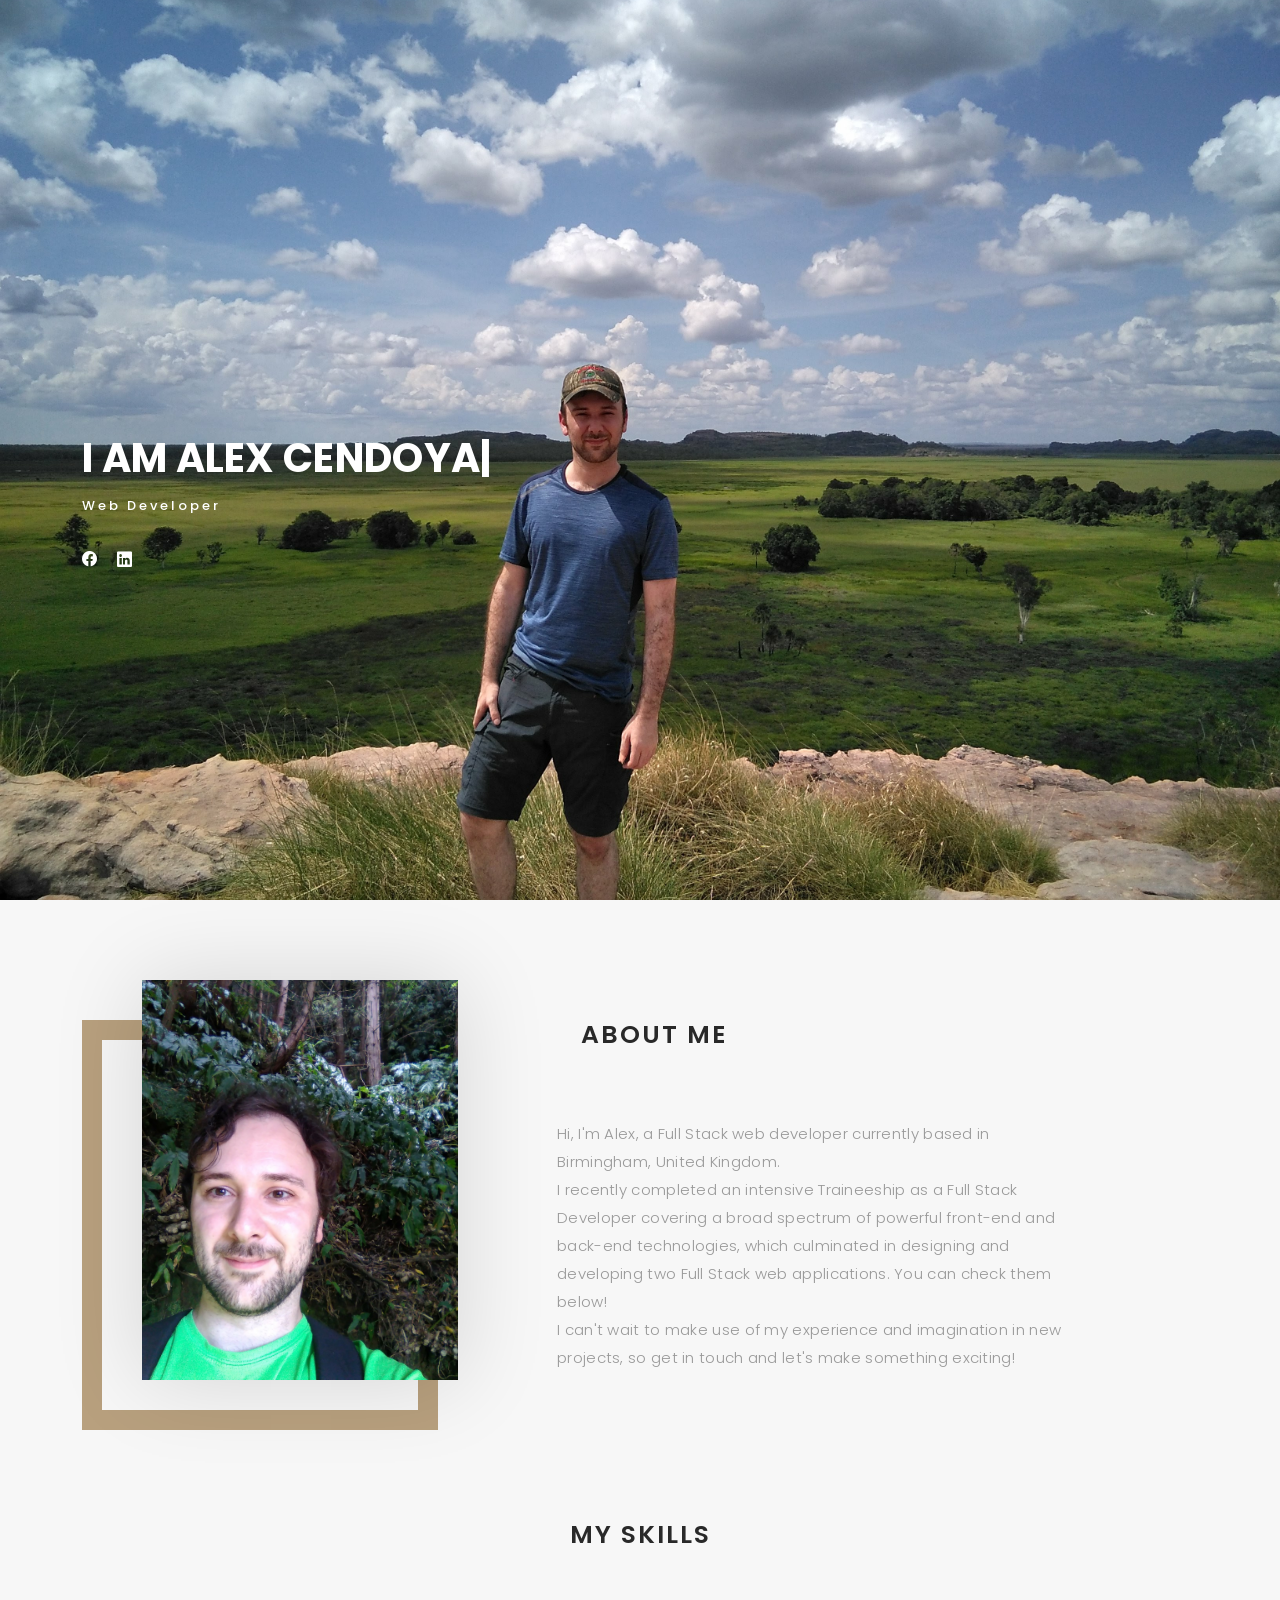
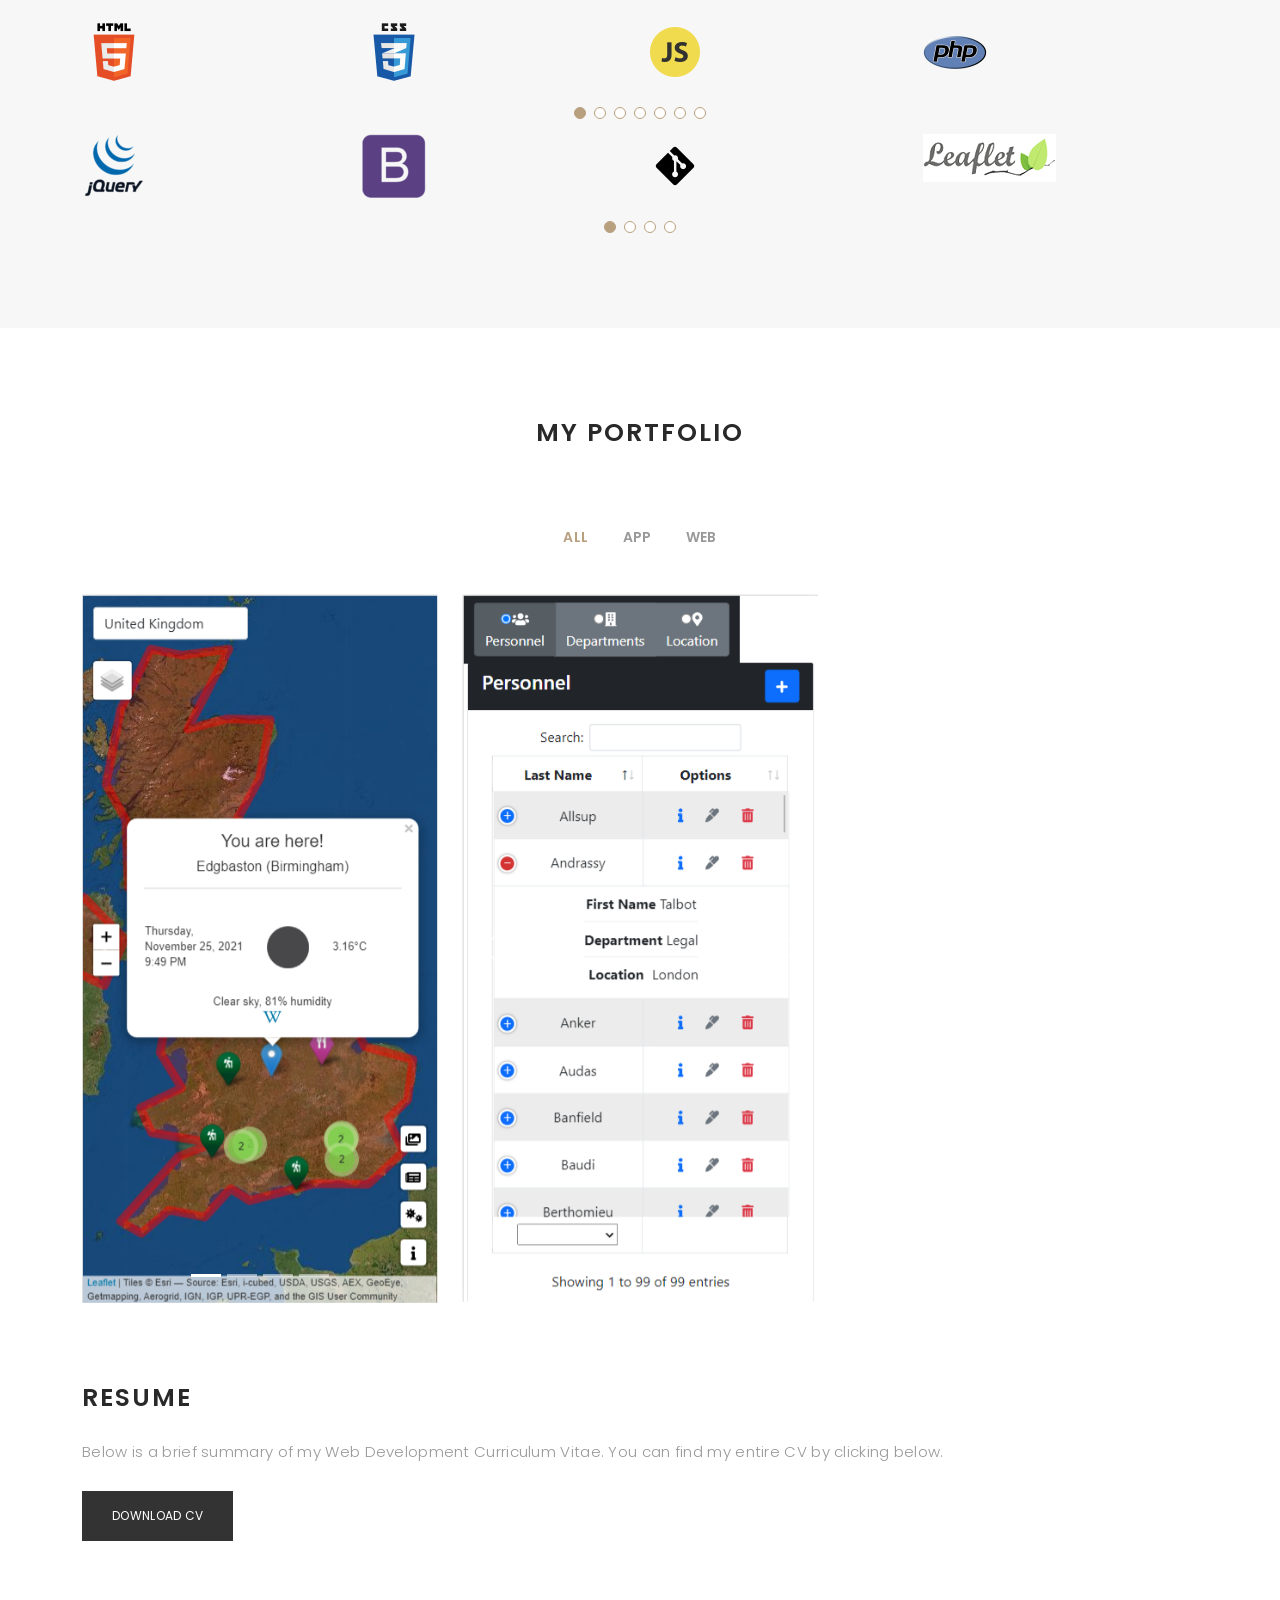
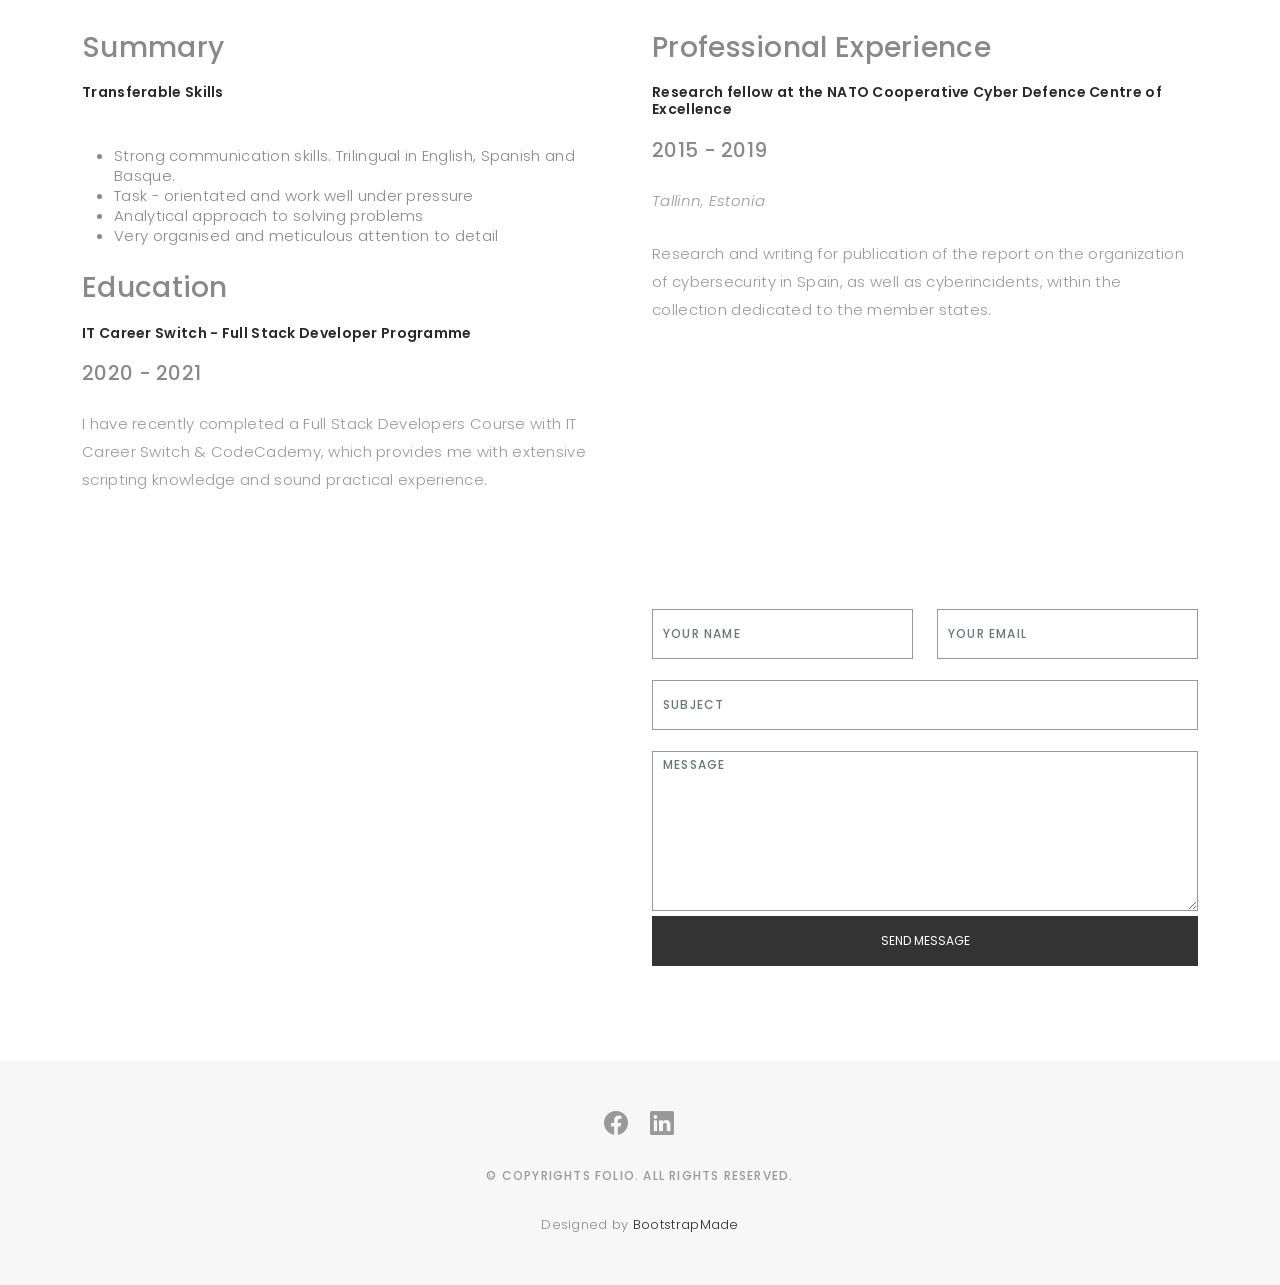
<file: index.html>
<!DOCTYPE html>
<html lang="en">

<head>
  <meta charset="utf-8">
  <meta content="width=device-width, initial-scale=1.0" name="viewport">

  <title>Alex Cendoya</title>
  <meta content="" name="description">
  <meta content="" name="keywords">

  <!-- Favicons -->
  <link href="img/favicon.png" rel="icon">
  <link href="img/apple-touch-icon.png" rel="apple-touch-icon">

  <!-- Google Fonts -->
  <link href="https://fonts.googleapis.com/css?family=Poppins:300,300i,400,400i,500,500i,600,600i,700,700i|Playfair+Display:400,400i,500,500i,600,600i,700,700i,900,900i" rel="stylesheet">

  <!-- Vendor CSS Files -->
  <link href="vendor/bootstrap/css/bootstrap.min.css" rel="stylesheet">
  <link href="vendor/bootstrap-icons/bootstrap-icons.css" rel="stylesheet">
  <link href="vendor/boxicons/css/boxicons.min.css" rel="stylesheet">
  <link href="vendor/glightbox/css/glightbox.min.css" rel="stylesheet">
  <link href="vendor/swiper/swiper-bundle.min.css" rel="stylesheet">

  <!-- Template Main CSS File -->
  <link href="css/style.css" rel="stylesheet">

  <!-- =======================================================
  * Template Name: Folio - v4.6.0
  * Template URL: https://bootstrapmade.com/folio-bootstrap-portfolio-template/
  * Author: BootstrapMade.com
  * License: https://bootstrapmade.com/license/
  ======================================================== -->
</head>

<body>
  <!--Preloader-->

  <div id="preloader"></div>

  
  <!-- ======= Header ======= -->
  <header id="header" class="fixed-top">
    <div class="container d-flex align-items-center justify-content-between">

      <!-- <a href="index.html" class="logo"><img src="img/logo.png" alt="" class="img-fluid"></a> -->
      <!-- Uncomment below if you prefer to use an text logo -->
      <!-- <h1 class="logo"><a href="index.html">Folio</a></h1> -->

      <nav id="navbar" class="navbar">
        <ul>
          <li><a class="nav-link scrollto active" href="#hero">Home</a></li>
          <li><a class="nav-link scrollto" href="#about">About</a></li>
          <li><a class="nav-link  scrollto" href="#portfolio">Portfolio</a></li>
          <li><a class="nav-link  scrollto" href="#resume">Resume</a></li>
          <li><a class="nav-link scrollto" href="#contact">Contact</a></li>
        </ul>
        <i class="bi bi-list mobile-nav-toggle"></i>
      </nav><!-- .navbar -->

    </div>
  </header><!-- End Header -->

  <!-- ======= Hero Section ======= -->
  <div id="hero" class="home">

    <div class="container">
      <div class="hero-content">
        </br>
        </br>
        </br>
        </br>
        </br>
        </br>
        <h1>I am <span class="typed" data-typed-items="Alex Cendoya, Web Developer"></span></h1>
        <p>Web developer</p>

        <ul class="list-unstyled list-social">
          <li><a href="#"><i class="bi bi-facebook"></i></a></li>
          <li><a href="#"><i class="bi bi-linkedin"></i></a></li>
        </ul>
      </div>
    </div>
  </div><!-- End Hero -->

  <main id="main">

    <!-- ======= About Section ======= -->
    <div id="about" class="paddsection">
      <div class="container">
        <div class="row justify-content-between">

          <div class="col-lg-4 ">
            <div class="div-img-bg">
              <div class="about-img">
                <img src="img/me.jpg" class="img-responsive" alt="me">
              </div>
            </div>
          </div>

          <div class="col-lg-7">
            <div class="about-descr">

              <div class="container">
                <div class="section-title">
                  <h2>About me</h2>
                </div>
              </div>
              <p class="separator">Hi, I'm Alex, a Full Stack web developer currently based in Birmingham, United Kingdom.</br>
                I recently completed an intensive Traineeship as a Full Stack Developer covering a broad spectrum of powerful front-end and back-end technologies, which culminated in designing and developing two Full Stack web applications. You can check them below!</br>
                I can't wait to make use of my experience and imagination in new projects, so get in touch and let's make something exciting!</p>                    
              

            </div>

          </div>
        </div>
      </div>
    </div><!-- End About Section -->

    <!-- ======= Services Section ======= -->
    <div id="services">

      <div class="container">
        <div class="section-title text-center">
          <h2>My skills</h2>
        </div>
      </div>
      
      <div class="container">

        <div class="services-slider swiper" data-aos="fade-up" data-aos-delay="100">
          <div class="swiper-wrapper">

            <div class="swiper-slide">
              <div class="services-block">
                <img src="img/294678_html5_icon.png">
                <p class="separator"> </p>
              </div>
            </div><!-- End testimonial item -->

            <div class="swiper-slide">
              <div class="services-block">
                <img src="img/294692_css3_icon.png">
                <p class="separator"> </p>
              </div>
            </div><!-- End testimonial item -->

            <div class="swiper-slide">
              <div class="services-block">
                <img src="img/652581_code_command_develop_javascript_language_icon.png">
                <p class="separator"> </p>
              </div>
            </div><!-- End testimonial item -->

            <div class="swiper-slide">
              <div class="services-block">
                <img src="img/1012812_code_development_logo_php_icon.png">
                <p class="separator"> </p>
              </div>
            </div><!-- End testimonial item -->

            <div class="swiper-slide">
              <div class="services-block">
                <img src="img/1012821_code_development_logo_mysql_icon.png">
                <p class="separator"> </p>
              </div>
            </div><!-- End testimonial item -->

            <div class="swiper-slide">
              <div class="services-block">
                <img src="img/4375050_logo_python_icon.png">
                <p class="separator"> </p>
              </div>
            </div><!-- End testimonial item -->

            <div class="swiper-slide">
              <div class="services-block">
                <img src="img/4373217_java_logo_logos_icon.png">
                <p class="separator"> </p>
              </div>
            </div><!-- End testimonial item -->

          </div>
          <div class="swiper-pagination"></div>
        </div>

      </div>

      <div class="container">

        <div class="services-slider swiper" data-aos="fade-up" data-aos-delay="100">
          <div class="swiper-wrapper">

            <div class="swiper-slide">
              <div class="services-block">
                <img src="img/jquery_original_wordmark_logo_icon_146447.png">
                <p class="separator"> </p>
              </div>
            </div><!-- End testimonial item -->

            <div class="swiper-slide">
              <div class="services-block">
                <img src="img/bootstrap_plain_logo_icon_146619.png">
                <p class="separator"> </p>
              </div>
            </div><!-- End testimonial item -->

            <div class="swiper-slide">
              <div class="services-block">
                <img src="img/7422463_git_development_code_coding_programming_icon.png">
                <p class="separator"> </p>
              </div>
            </div><!-- End testimonial item -->

            <div class="swiper-slide">
              <div class="services-block">
                <img src="img/Untitled.png">
                <p class="separator"></p>

              </div>
            </div><!-- End testimonial item -->

          </div>
          <div class="swiper-pagination"></div>
        </div>

      </div>

    </div>
    
    
    <!-- End Services Section -->

    <!-- ======= Portfolio Section ======= -->
    <div id="portfolio" class="paddsection">

      <div class="container">
        <div class="section-title text-center">
          <h2>My Portfolio</h2>
        </div>
      </div>

      <div class="container">

        <div class="row">
          <div class="col-lg-12 d-flex justify-content-center">
            <ul id="portfolio-flters">
              <li data-filter="*" class="filter-active">All</li>
              <li data-filter=".filter-app">App</li>
              <li data-filter=".filter-web">Web</li>
            </ul>
          </div>
        </div>

        <div class="row portfolio-container justify-content-around">

          <div class="col-lg-4 col-md-6 portfolio-item filter-web">
            <!--carousel starts-->
            <div id="carouselExampleCaptions" class="carousel slide" data-bs-ride="carousel">

              <div class="carousel-indicators">

                <button type="button" data-bs-target="#carouselExampleCaptions" data-bs-slide-to="0" class="active" aria-current="true" aria-label="Slide 1"></button>
                <button type="button" data-bs-target="#carouselExampleCaptions" data-bs-slide-to="1" aria-label="Slide 2"></button>
                <button type="button" data-bs-target="#carouselExampleCaptions" data-bs-slide-to="2" aria-label="Slide 3"></button>
                <button type="button" data-bs-target="#carouselExampleCaptions" data-bs-slide-to="3" aria-label="Slide 4"></button>

              </div>

              <div class="carousel-inner">


                <div id="1N" class="carousel-item active">

                  <div class="carousel-image">
                    <img src="img/portfolio/Gazetteer-images/image2.png" class="img-fluid" alt="">
                  </div>

                </div>

                <div id="2N" class="carousel-item">

                  <div class="carousel-image">
                    <img src="img/portfolio/Gazetteer-images/image3.png" class="img-fluid" alt="">
                  </div>

                </div>

                <div id="3N" class="carousel-item">

                  <div class="carousel-image">
                    <img src="img/portfolio/Gazetteer-images/image4.png" class="img-fluid" alt="">
                  </div>

                </div>

                <div id="4N" class="carousel-item">

                  <div class="carousel-image">
                    <img src="img/portfolio/Gazetteer-images/image5.png" class="img-fluid" alt="">
                  </div>

                </div>


              </div>

              <button class="carousel-control-prev" type="button" data-bs-target="#carouselExampleCaptions" data-bs-slide="prev">
                <span class="carousel-control-prev-icon" aria-hidden="true"></span>
                <span class="visually-hidden">Previous</span>
              </button>

              <button class="carousel-control-next" type="button" data-bs-target="#carouselExampleCaptions" data-bs-slide="next">
                <span class="carousel-control-next-icon" aria-hidden="true"></span>
                <span class="visually-hidden">Next</span>
              </button>
              <!--carousel ends-->
            </div>


            <div class="portfolio-info">
              <h4>Gazetteer</h4>
              </br>
              <p>This responsive single page application provides profiling for all countries through the presentation of demographic, climatic, geographical, and other data, via extensive use of third party APIs.</p>
              </br>
              <a href="https://gazetteer.alexcendoya.co.uk/" class="btn btn-info" target="_blank" role="button">View</a>
              <a href="https://github.com/AlexCendoya/Project1" class="btn btn-info" target="_blank" role="button">GitHub</a>
            </div>
          </div>

          <div class="col-lg-4 col-md-6 portfolio-item filter-web">

            <div id="carouselExampleCaptions2" class="carousel slide" data-bs-ride="carousel">

              <div class="carousel-indicators">

                <button type="button" data-bs-target="#carouselExampleCaptions2" data-bs-slide-to="0" class="active" aria-current="true" aria-label="Slide 1"></button>
                <button type="button" data-bs-target="#carouselExampleCaptions2" data-bs-slide-to="1" aria-label="Slide 2"></button>
                <button type="button" data-bs-target="#carouselExampleCaptions2" data-bs-slide-to="2" aria-label="Slide 3"></button>
                <button type="button" data-bs-target="#carouselExampleCaptions2" data-bs-slide-to="3" aria-label="Slide 4"></button>

              </div>

              <div class="carousel-inner">


                <div id="1N" class="carousel-item active">

                  <div class="carousel-image">
                    <img src="img/portfolio/Company-Directory-images/image1.png" class="img-fluid" alt="">
                  </div>

                </div>

                <div id="2N" class="carousel-item">

                  <div class="carousel-image">
                    <img src="img/portfolio/Company-Directory-images/image3.png" class="img-fluid" alt="">
                  </div>

                </div>

                <div id="3N" class="carousel-item">

                  <div class="carousel-image">
                    <img src="img/portfolio/Company-Directory-images/image4.png" class="img-fluid" alt="">
                  </div>

                </div>

                <div id="4N" class="carousel-item">

                  <div class="carousel-image">
                    <img src="img/portfolio/Company-Directory-images/image5.png" class="img-fluid" alt="">
                  </div>

                </div>

                  


              </div>

              <button class="carousel-control-prev" type="button" data-bs-target="#carouselExampleCaptions2" data-bs-slide="prev">
                <span class="carousel-control-prev-icon" aria-hidden="true"></span>
                <span class="visually-hidden">Previous</span>
              </button>

              <button class="carousel-control-next" type="button" data-bs-target="#carouselExampleCaptions2" data-bs-slide="next">
                <span class="carousel-control-next-icon" aria-hidden="true"></span>
                <span class="visually-hidden">Next</span>
              </button>
              <!--carousel ends-->
            </div>

            <div class="portfolio-info">

              <h4>Company Directory</h4>
              </br>
              <p>This responsive single page application enables users to access and display company records from a relational database as well as perform create, update and delete actions for personnel, departments and locations.</p>
              </br>
              <a href="https://companydirectory.alexcendoya.co.uk//" class="btn btn-info" target="_blank" role="button">View</a>
              <a href="https://github.com/AlexCendoya/Company-Directory" class="btn btn-info" target="_blank" role="button">GitHub</a>

            </div>
          </div>


        </div>

      </div>

    </div><!-- End Portfolio Section -->

    <!-- ======= Resume Section ======= -->
    <section id="resume" class="resume section-bg">
      <div class="container">

        <div class="section-title">
          <h2>Resume</h2>
          <p class="text-justify">Below is a brief summary of my Web Development Curriculum Vitae. You can find my entire CV by clicking below.</p>
          <a href="img/portfolio/Alexander_Cendoya_CV - Full_Stack_Software_Developer.pdf" class="btn btn-info" download><i class="fa fa-download"></i>Download CV</a>
        </div>

        <br>

        <div class="row">
          <div class="col-lg-6">
            <h3 class="resume-title">Summary</h3>
            </br>
            <div class="resume-item pb-0">
              <h4>Transferable Skills</h4>
              </br>
              <p>
              <ul>
                <li>Strong communication skills. Trilingual in English, Spanish and Basque.</li>
                <li>Task - orientated and work well under pressure</li>
                <li>Analytical approach to solving problems</li>
				        <li>Very organised and meticulous attention to detail</li>				
              </ul>
              </p>
            </div>

            <h3 class="resume-title">Education</h3>
            </br>
			      <div class="resume-item">
              <h4>IT Career Switch - Full Stack Developer Programme </h4>
              </br>
              <h5>2020 - 2021</h5>
            
              <p class="text-justify">I have recently completed a Full Stack Developers Course with IT Career Switch & CodeCademy, which provides me with extensive scripting knowledge and sound practical experience.</p>
            </div>
			
          </div>
          <div class="col-lg-6">
            <h3 class="resume-title">Professional Experience</h3>
            </br>
            <div class="resume-item">
              <h4>Research fellow at the NATO Cooperative Cyber Defence Centre of Excellence</h4>
              </br>
              <h5>2015 - 2019</h5>

              <p><em>Tallinn, Estonia</em></p>

              <p class="text-justify">
                Research and writing for publication of the report on the organization of cybersecurity in Spain, as well as cyberincidents, within the collection dedicated to the member states.
              </p>
            </div>
          </div>
        </div>

      </div>
    </section>
    <!-- End Resume Section -->


    <!-- ======= Contact Section ======= -->
    <div id="contact" class="paddsection">
      <div class="container">

        <div class="contact-block1">
          <div class="row">

            <div class="col-lg-6">              

            </div>



            <div class="col-lg-6">
              <div id="messageConfirmation"></div>
              <div class="row gy-3">

                <div class="col-lg-6">
                  <div class="form-group contact-block1">
                    <input type="text" name="name" class="form-control" id="name" placeholder="Your Name" required>
                  </div>
                </div>

                <div class="col-lg-6">
                  <div class="form-group">
                    <input type="email" class="form-control" name="email" id="email" placeholder="Your Email" required>
                  </div>
                </div>

                <div class="col-lg-12">
                  <div class="form-group">
                    <input type="text" class="form-control" name="subject" id="subject" placeholder="Subject" required>
                  </div>
                </div>

                <div class="col-lg-12">
                  <div class="form-group">
                    <textarea class="form-control" name="message" id="body" placeholder="Message" required></textarea>
                  </div>
                </div>

                <div class="mt-0">
                  <input type="submit" id="submitButton" class="btn btn-defeault btn-send" value="Send message">
                </div>

              </div>

            </div> 
          </div>
        </div>
      </div>
    </div><!-- End Contact Section -->

  </main><!-- End #main -->

  <!-- ======= Footer ======= -->
  <div id="footer" class="text-center">
    <div class="container">
      <div class="socials-media text-center">

        <ul class="list-unstyled">
          <li><a href="#"><i class="bi bi-facebook"></i></a></li>
          <li><a href="#"><i class="bi bi-linkedin"></i></a></li>
        </ul>

      </div>

      <p>&copy; Copyrights Folio. All rights reserved.</p>

      <div class="credits">
        <!--
        All the links in the footer should remain intact.
        You can delete the links only if you purchased the pro version.
        Licensing information: https://bootstrapmade.com/license/
        Purchase the pro version with working PHP/AJAX contact form: https://bootstrapmade.com/buy/?theme=Folio
      -->
        Designed by <a href="https://bootstrapmade.com/">BootstrapMade</a>
      </div>

    </div>
  </div><!-- End Footer -->

  <a href="#" class="back-to-top d-flex align-items-center justify-content-center"><i class="bi bi-arrow-up-short"></i></a>

  <!-- Vendor JS Files -->
  <script src="js/jquery-3.6.0.min.js"></script>
  <script src="vendor/bootstrap/js/bootstrap.bundle.min.js"></script>
  <script src="vendor/glightbox/js/glightbox.min.js"></script>
  <script src="vendor/isotope-layout/isotope.pkgd.min.js"></script>
  <script src="vendor/swiper/swiper-bundle.min.js"></script>
  <script src="vendor/typed.js/typed.min.js"></script>

  <!-- Template Main JS File -->
  <script src="js/main.js"></script>

  <!-- PHPMailer JS File -->
  <script src="js/script.js"></script>

</body>

</html>
</file>
<file: css/style.css>
/**
* Template Name: Folio - v4.6.0
* Template URL: https://bootstrapmade.com/folio-bootstrap-portfolio-template/
* Author: BootstrapMade.com
* License: https://bootstrapmade.com/license/
*/

/*--------------------------------------------------------------
# General
--------------------------------------------------------------*/
body {
  background: #ffffff;
  color: #898989;
  font-family: "Poppins", helvetica;
  font-size: 15px;
  font-weight: 300;
  line-height: 20px;
  letter-spacing: 0.02em;
  overflow-x: hidden;
  margin: 0 auto;
  padding: 0;
  box-sizing: border-box;
}

h1, h2, h3, h4, h5, h6 {
  margin: 0;
}

h2 {
  color: #292929;
  font-weight: 600;
}

h4 {
  color: #292929;
  font-size: 14px;
  font-weight: 600;
}

a {
  color: #292929;
  text-decoration: none !important;
  transition: all 0.5s ease-in-out 0s;
}

a:hover {
  transition: all 0.5s ease-in-out 0s;
}

p {
  margin: 25px 0;
  padding: 0;
  font-size: 15px;
  color: #999999;
  line-height: 28px;
}

::-moz-selection {
  background: #b8a07e;
  color: #fff;
}

::selection {
  background: #b8a07e;
  color: #fff;
}

.btn {
  background: #333;
  border: medium none;
  border-radius: 0;
  color: #fff;
  font-size: 12px;
  height: 50px;
  line-height: 50px;
  padding: 0 30px;
  text-transform: uppercase;
}

.btn:hover, .btn:focus {
  color: #fff;
}

.padDiv {
  padding: 30px 20px;
}

.section-title {
  margin-bottom: 70px;
}

.section-title h2 {
  font-size: 25px;
  letter-spacing: 2px;
  text-transform: uppercase;
}

.form-control {
  background-color: transparent;
  border: 1px solid #999;
  border-radius: 0;
  color: #999999;
  font-size: 12px;
  font-weight: 500;
  height: 50px;
  letter-spacing: 0.1em;
  padding-left: 10px;
  margin: 0 0 25px 0;
  line-height: 14px;
  text-transform: uppercase;
}

.form-control:focus {
  box-shadow: none;
  outline: 0 none;
}

.paddsection {
  padding-top: 90px;
  padding-bottom: 90px;
}

.paddsections {
  padding-top: 90px;
  padding-bottom: 90px !important;
}

.hvr-shutter-in-horizontal::before {
  background: #333;
}

.hvr-shutter-in-horizontal:hover {
  background: #b8a07e;
}

.mb-30 {
  margin-bottom: 30px;
}

.main-content {
  padding-top: 140px;
}

/*--------------------------------------------------------------
# Back to top button
--------------------------------------------------------------*/
.back-to-top {
  position: fixed;
  visibility: hidden;
  opacity: 0;
  right: 15px;
  bottom: 15px;
  z-index: 996;
  background: #b8a07e;
  width: 40px;
  height: 40px;
  border-radius: 4px;
  transition: all 0.4s;
}
.back-to-top i {
  font-size: 28px;
  color: #fff;
  line-height: 0;
}
.back-to-top:hover {
  background: #c6b398;
  color: #fff;
}
.back-to-top.active {
  visibility: visible;
  opacity: 1;
}

/*--------------------------------------------------------------
# Header
--------------------------------------------------------------*/
#header {
  transition: all 0.5s;
  z-index: 997;
  padding: 15px 0;
  background-color: #fff;
  top: -100%;
  box-shadow: 0px 2px 25px rgba(0, 0, 0, 0.08);
}
#header.header-scrolled, #header.header-inner-pages {
  top: 0;
}
#header .logo {
  font-size: 30px;
  margin: 0;
  padding: 0;
  line-height: 1;
  font-weight: 600;
  letter-spacing: 1px;
  font-family: "Playfair Display", sans-serif;
  font-style: italic;
}
#header .logo a {
  color: #898989;
}
#header .logo img {
  max-height: 40px;
}
@media (max-width: 992px) {
  #header {
    border: 0;
  }
}

/*--------------------------------------------------------------
# Navigation Menu
--------------------------------------------------------------*/
/**
* Desktop Navigation 
*/
.navbar {
  padding: 0;

}
.navbar ul {
  margin: 0;
  padding: 0;
  display: flex;
  list-style: none;
  align-items: center;
}
.navbar li {
  position: relative;
}
.navbar a, .navbar a:focus {
  display: flex;
  align-items: center;
  justify-content: space-between;
  padding: 10px 0 10px 30px;
  font-family: "Poppins", sans-serif;
  font-size: 14px;
  font-weight: 500;
  color: #7e7d7d;
  white-space: nowrap;
  transition: 0.3s;
}
.navbar a i, .navbar a:focus i {
  font-size: 12px;
  line-height: 0;
  margin-left: 5px;
}
.navbar a:hover, .navbar .active, .navbar .active:focus, .navbar li:hover > a {
  color: #b8a07e;
}
.navbar .dropdown ul {
  display: block;
  position: absolute;
  left: 30px;
  top: calc(100% + 30px);
  margin: 0;
  padding: 10px 0;
  z-index: 99;
  opacity: 0;
  visibility: hidden;
  background: #fff;
  box-shadow: 0px 0px 30px rgba(127, 137, 161, 0.25);
  transition: 0.3s;
}
.navbar .dropdown ul li {
  min-width: 200px;
}
.navbar .dropdown ul a {
  padding: 10px 20px;
  font-weight: 400;
}
.navbar .dropdown ul a i {
  font-size: 12px;
}
.navbar .dropdown ul a:hover, .navbar .dropdown ul .active:hover, .navbar .dropdown ul li:hover > a {
  color: #b8a07e;
}
.navbar .dropdown:hover > ul {
  opacity: 1;
  top: 100%;
  visibility: visible;
}
.navbar .dropdown .dropdown ul {
  top: 0;
  left: calc(100% - 30px);
  visibility: hidden;
}
.navbar .dropdown .dropdown:hover > ul {
  opacity: 1;
  top: 0;
  left: 100%;
  visibility: visible;
}
@media (max-width: 1366px) {
  .navbar .dropdown .dropdown ul {
    left: -90%;
  }
  .navbar .dropdown .dropdown:hover > ul {
    left: -100%;
  }
}

/**
* Mobile Navigation 
*/
.mobile-nav-toggle {
  color: #4b4a4a;
  font-size: 28px;
  cursor: pointer;
  display: none;
  line-height: 0;
  transition: 0.5s;
}
.mobile-nav-toggle.bi-x {
  color: #fff;
}

@media (max-width: 991px) {
  .mobile-nav-toggle {
    display: block;
  }

  .navbar ul {
    display: none;
  }
}
.navbar-mobile {
  position: fixed;
  overflow: hidden;
  top: 0;
  right: 0;
  left: 0;
  bottom: 0;
  background: rgba(49, 49, 49, 0.9);
  transition: 0.3s;
}
.navbar-mobile .mobile-nav-toggle {
  position: absolute;
  top: 15px;
  right: 15px;
}
.navbar-mobile ul {
  display: block;
  position: absolute;
  top: 55px;
  right: 15px;
  bottom: 15px;
  left: 15px;
  padding: 10px 0;
  border-radius: 10px;
  background-color: #fff;
  overflow-y: auto;
  transition: 0.3s;
}
.navbar-mobile a, .navbar-mobile a:focus {
  padding: 10px 20px;
  font-size: 15px;
  color: #4b4a4a;
}
.navbar-mobile a:hover, .navbar-mobile .active, .navbar-mobile li:hover > a {
  color: #b8a07e;
}
.navbar-mobile .getstarted, .navbar-mobile .getstarted:focus {
  margin: 15px;
}
.navbar-mobile .dropdown ul {
  position: static;
  display: none;
  margin: 10px 20px;
  padding: 10px 0;
  z-index: 99;
  opacity: 1;
  visibility: visible;
  background: #fff;
  box-shadow: 0px 0px 30px rgba(127, 137, 161, 0.25);
}
.navbar-mobile .dropdown ul li {
  min-width: 200px;
}
.navbar-mobile .dropdown ul a {
  padding: 10px 20px;
}
.navbar-mobile .dropdown ul a i {
  font-size: 12px;
}
.navbar-mobile .dropdown ul a:hover, .navbar-mobile .dropdown ul .active:hover, .navbar-mobile .dropdown ul li:hover > a {
  color: #b8a07e;
}
.navbar-mobile .dropdown > .dropdown-active {
  display: block;
}

/*--------------------------------------------------------------
# Hero
--------------------------------------------------------------*/
#hero {
  background: url("../img/home-bg.jpg") repeat scroll center center/cover;
  height: 100vh;
  width: 100%;
}

#hero .hero-content {
  height: 100vh;
  text-align: left;
  width: 100%;
  display: flex;
  justify-content: center;
  flex-direction: column;
}

.hero-content h1 {
  font-size: 40px;
  font-weight: 700;
  margin-bottom: 10px;
  text-transform: uppercase;
  color: #fff;
}

.hero-content p {
  font-size: 13px;
  letter-spacing: 3px;
  margin-top: 0;
  margin-bottom: 30px;
  text-transform: capitalize;
  color: #fff;
  font-weight: 500;
}

.hero-content .list-social li {
  float: left;
  margin-right: 20px;
}

.hero-content .list-social li i {
  color: #fff;
  font-size: 15px;
}

/*--------------------------------------------------------------
# Breadcrumbs
--------------------------------------------------------------*/
.breadcrumbs {
  padding: 120px 0 0 0;
  background-color: white;
  min-height: 40px;
}
@media (max-width: 992px) {
  .breadcrumbs {
    padding-top: 100px;
  }
}
.breadcrumbs h2 {
  font-size: 24px;
  font-weight: 300;
  margin: 0;
}
@media (max-width: 992px) {
  .breadcrumbs h2 {
    margin: 0 0 10px 0;
  }
}
.breadcrumbs ol {
  display: flex;
  flex-wrap: wrap;
  list-style: none;
  padding: 0;
  margin: 0;
  font-size: 14px;
}
.breadcrumbs ol li + li {
  padding-left: 10px;
}
.breadcrumbs ol li + li::before {
  display: inline-block;
  padding-right: 10px;
  color: #6c757d;
  content: "/";
}
@media (max-width: 768px) {
  .breadcrumbs .d-flex {
    display: block !important;
  }
  .breadcrumbs ol {
    display: block;
  }
  .breadcrumbs ol li {
    display: inline-block;
  }
}

/*-----------------------------------------------------------------------------------*/
/*  About
/*-----------------------------------------------------------------------------------*/
#about {
  width: 100%;
  height: auto;
  background: #f7f7f7;
  padding-top: 120px;
}

#about .div-img-bg {
  padding-bottom: 30px;
  border: 20px solid #b8a07e;
}

#about .div-img-bg .about-img img {
  width: 100%;
  box-shadow: 0px 0px 85px 0px rgba(0, 0, 0, 0.14);
  margin-top: -60px;
  margin-left: 40px;
  height: 400px;
  -o-object-fit: cover;
  object-fit: cover;
}

#about .about-descr .p-heading {
  font-family: "Playfair Display", serif;
  font-size: 28px;
  text-align: left;
}

#about .about-descr .separator {
  max-width: 80%;
  margin-bottom: 0;
  text-align: left;
}

/*--------------------------------------------------------------
# Services
--------------------------------------------------------------*/
#services {
  background: #f7f7f7;
  position: relative;
  padding-bottom: 80px;
}

.services-block span {
  margin: 10px 0;
  position: relative;
  font-size: 13px;
  color: #292929;
  letter-spacing: 0.1em;
  font-weight: 500;
  text-transform: uppercase;
  display: block;
}

.services-block .separator {
  margin: 0;
  font-size: 13px;
  line-height: 22px;
}

.services-block i {
  font-size: 44px;
  color: #b8a07e;
  line-height: 44px;
}

.services-slider .swiper-pagination {
  margin-top: 30px;
  position: relative;
}
.services-slider .swiper-pagination .swiper-pagination-bullet {
  width: 12px;
  height: 12px;
  background-color: #fff;
  opacity: 1;
  border: 1px solid #b8a07e;
}
.services-slider .swiper-pagination .swiper-pagination-bullet-active {
  background-color: #b8a07e;
}

/*--------------------------------------------------------------
# Portfolio
--------------------------------------------------------------*/


#portfolio {
  position: relative;
  padding-bottom: 50px;
}
#portfolio #portfolio-flters {
  padding: 0;
  margin: 0 auto 35px auto;
  list-style: none;
  text-align: center;
  border-radius: 50px;
  padding: 2px 15px;
}
#portfolio #portfolio-flters li {
  cursor: pointer;
  display: inline-block;
  padding: 10px 15px 8px 15px;
  font-size: 14px;
  font-weight: 600;
  line-height: 1;
  text-transform: uppercase;
  color: #999999;
  margin-bottom: 5px;
  transition: all 0.3s ease-in-out;
}
#portfolio #portfolio-flters li:hover, #portfolio #portfolio-flters li.filter-active {
  color: #b8a07e;
}
#portfolio #portfolio-flters li:last-child {
  margin-right: 0;
}
#portfolio .portfolio-item {
  margin-bottom: 30px;
}
#portfolio .portfolio-item .portfolio-info {
  opacity: 0;
  position: absolute;
  left: 30px;
  right: 30px;
  bottom: 0;
  z-index: 3;
  transition: all ease-in-out 0.3s;
  background: rgba(255, 255, 255, 0.9);
  padding: 15px;
}
#portfolio .portfolio-item .portfolio-info h4 {
  font-size: 18px;
  color: #666;
  font-weight: 600;
  margin-bottom: 10px;
}
#portfolio .portfolio-item .portfolio-info p {
  color: #999;
  font-size: 14px;
  margin: 0;
  padding: 0;
}
#portfolio .portfolio-item .portfolio-info .preview-link, #portfolio .portfolio-item .portfolio-info .details-link {
  position: absolute;
  right: 40px;
  font-size: 24px;
  top: calc(50% - 18px);
  color: #b8a07e;
}
#portfolio .portfolio-item .portfolio-info .preview-link:hover, #portfolio .portfolio-item .portfolio-info .details-link:hover {
  color: #cab89f;
}
#portfolio .portfolio-item .portfolio-info .details-link {
  right: 10px;
}
#portfolio .portfolio-item:hover .portfolio-info {
  opacity: 1;
  bottom: 20px;
}

/*--------------------------------------------------------------
# Portfolio Details
--------------------------------------------------------------*/
.portfolio-details {
  padding-top: 40px;
}
.portfolio-details .portfolio-details-slider img {
  width: 100%;
}
.portfolio-details .portfolio-details-slider .swiper-pagination {
  margin-top: 20px;
  position: relative;
}
.portfolio-details .portfolio-details-slider .swiper-pagination .swiper-pagination-bullet {
  width: 12px;
  height: 12px;
  background-color: #fff;
  opacity: 1;
  border: 1px solid #b8a07e;
}
.portfolio-details .portfolio-details-slider .swiper-pagination .swiper-pagination-bullet-active {
  background-color: #b8a07e;
}
.portfolio-details .portfolio-info {
  padding: 30px;
  box-shadow: 0px 0 30px rgba(75, 74, 74, 0.08);
}
.portfolio-details .portfolio-info h3 {
  font-size: 22px;
  font-weight: 700;
  margin-bottom: 20px;
  padding-bottom: 20px;
  border-bottom: 1px solid #eee;
}
.portfolio-details .portfolio-info ul {
  list-style: none;
  padding: 0;
  font-size: 15px;
}
.portfolio-details .portfolio-info ul li + li {
  margin-top: 10px;
}
.portfolio-details .portfolio-description {
  padding-top: 30px;
}
.portfolio-details .portfolio-description h2 {
  font-size: 26px;
  font-weight: 700;
  margin-bottom: 20px;
}
.portfolio-details .portfolio-description p {
  padding: 0;
}

/*--------------------------------------------------------------
# Journal
--------------------------------------------------------------*/
#journal, #journal-blog {
  height: auto;
  width: 100%;
  background: #f7f7f7;
  padding-bottom: 60px;
  position: relative;
}

#journal-blog {
  background: #fff;
  padding-bottom: 30px;
}

#journal .journal-block {
  display: inline-block;
  height: auto;
  width: 100%;
}

#journal .journal-block .journal-info {
  position: relative;
}

.journal-block .journal-info img {
  max-width: 100%;
}

.journal-block .journal-info .journal-txt {
  padding: 25px 0px;
  position: relative;
}

.journal-block .journal-info .journal-txt h4 a {
  display: block;
  font-size: 19px;
  line-height: 24px;
  margin: 0 0 13px 0;
  font-weight: 500;
  color: #292929;
  transition: all 0.5s ease-in-out 0s;
}

.journal-block .journal-info .journal-txt h4 a:hover {
  color: #b8a07e;
  transition: all 0.5s ease-in-out 0s;
}

.journal-block .journal-info .journal-txt p {
  margin: 0;
  font-size: 14px;
  line-height: 24px;
}

/*--------------------------------------------------------------
# Journal
--------------------------------------------------------------*/
#contact {
  height: auto;
  width: 100%;
}

.contact-details {
  list-style: none;
  margin: 0;
  padding: 0;
}

.contact-details li {
  padding-bottom: 10px;
}

#contact input, #contact textarea {
  width: 100%;
  margin-bottom: 5px;
}

#contact textarea {
  min-height: 160px;
}

.php-email-form .error-message {
  display: none;
  color: #fff;
  background: #ed3c0d;
  text-align: left;
  padding: 15px;
  margin-bottom: 15px;
  font-weight: 600;
}
.php-email-form .error-message br + br {
  margin-top: 25px;
}
.php-email-form .sent-message {
  display: none;
  color: #fff;
  background: #18d26e;
  text-align: center;
  padding: 15px;
  font-weight: 600;
  margin-bottom: 15px;
}
.php-email-form .loading {
  display: none;
  background: #fff;
  text-align: center;
  padding: 15px;
  margin-bottom: 15px;
}
.php-email-form .loading:before {
  content: "";
  display: inline-block;
  border-radius: 50%;
  width: 24px;
  height: 24px;
  margin: 0 10px -6px 0;
  border: 3px solid #18d26e;
  border-top-color: #eee;
  -webkit-animation: animate-loading 1s linear infinite;
  animation: animate-loading 1s linear infinite;
}

@-webkit-keyframes animate-loading {
  0% {
    transform: rotate(0deg);
  }
  100% {
    transform: rotate(360deg);
  }
}

@keyframes animate-loading {
  0% {
    transform: rotate(0deg);
  }
  100% {
    transform: rotate(360deg);
  }
}
/*--------------------------------------------------------------
# Blog
--------------------------------------------------------------*/
/*  Navbar fixd page */
.subpage-nav {
  display: block !important;
}

/*-----------------------------------------------------------------------------------*/
/*  /* Single page */
/*-----------------------------------------------------------------------------------*/
#journal-blog {
  padding-top: 140px;
}

/* main content */
.main-content {
  background: #f7f7f7;
}

.main-content .container-main {
  display: inline-block;
  width: 100%;
}

.main-content .container-main .block-main {
  margin-bottom: 30px;
  overflow: hidden;
}

.container-main .block-main .content-main {
  background: #fff none repeat scroll 0 0;
  display: inline-block;
  width: 100%;
}

.journal-txt h4 a {
  display: block;
  font-size: 19px;
  line-height: 24px;
  margin: 0 0 13px 0;
  font-weight: 500;
  color: #292929;
  transition: all 0.5s ease-in-out 0s;
}

.journal-txt h4 a:hover {
  color: #b8a07e;
  transition: all 0.5s ease-in-out 0s;
}

.post-meta ul li {
  font-size: 12px;
  font-weight: normal;
  margin-left: 8px;
  margin-right: 8px;
  text-transform: capitalize;
  display: inline-block;
  float: none;
}

.content-main .post-meta a {
  color: #a2a2a2;
  margin-left: 5px;
}

/* Commonts */
.comments {
  background: #fff;
}

.entry-comments h6 {
  margin-right: 10px;
  font-size: 13px;
  letter-spacing: 0.1em;
  font-weight: 500;
}

.entry-comments-item {
  margin-top: 40px;
  padding-bottom: 40px;
  border-bottom: 1px solid #f2f2f2;
}

.entry-comments-avatar {
  position: absolute;
  display: block;
  border-radius: 50%;
  width: 60px;
  height: 60px;
}

.entry-comments-body {
  padding-left: 86px;
}

.entry-comments-author {
  margin-right: 10px;
  font-size: 13px;
  color: #292929;
  letter-spacing: 0.1em;
  font-weight: 500;
}

.rep {
  font-size: 13px;
  color: #292929;
  letter-spacing: 0.1em;
  font-weight: 500;
  text-transform: capitalize;
}

.entry-comments span a {
  font-size: 13px;
  color: #999;
}

.entry-comments-reply {
  padding-left: 10%;
}

/* Commonts form */
.cmt {
  background: #fff;
}

blockquote {
  padding: 40px;
  background-color: #f2f2f2;
  margin: 30px 0;
  border: none;
  border-left: 4px solid #b8a07e;
}

/*--------------------------------------------------------------
# Footer
--------------------------------------------------------------*/
#footer {
  background: #f7f7f7;
  padding-top: 50px;
  padding-bottom: 50px;
}

#footer .socials-media {
  width: 100%;
}

#footer .socials-media ul {
  display: inline-block;
  float: none;
  margin: 0 0 20px 0;
}

#footer .socials-media ul li {
  float: left;
  margin-left: 10px;
  margin-right: 10px;
}

#footer .socials-media ul li a {
  font-size: 24px;
  color: #999;
  letter-spacing: 0.1em;
  font-weight: 500;
  background: transparent;
  text-transform: uppercase;
  transition: all 0.5s ease-in-out 0s;
}

#footer .socials-media ul li a:hover {
  color: #b8a07e;
  transition: all 0.5s ease-in-out 0s;
}

#footer p {
  font-size: 12px;
  letter-spacing: 0.1em;
  font-weight: 500;
  margin-top: 0;
  text-transform: uppercase;
}

.credits {
  font-size: 13px;
}

/** Width between 1200x to 0
 *  ~~~~~~~~~~~~~~~~~~~~~~~~~~~~~~~~~~~~
 */
/** Width between 992px to 1199px
 *  ~~~~~~~~~~~~~~~~~~~~~~~~~~~~~~~~~~~~
 */
/** Width between 768px to 991px
 *  ~~~~~~~~~~~~~~~~~~~~~~~~~~~~~~~~~~~~
 */
@media (min-width: 768px) and (max-width: 991px) {
  /* Navbar */
  nav {
    padding: 10px 15px;
  }

  .nav-menu {
    margin-top: 40px;
    display: none;
    float: none;
    width: 100%;
  }

  .nav-menu li {
    float: none;
    width: 100%;
    text-align: center;
    border-top: 1px solid #f7f7f7;
    line-height: 45px;
    margin-left: 0;
    padding-top: 10px;
    padding-bottom: 10px;
  }

  .responsive {
    float: right;
    padding-top: 15px;
    display: block;
  }

  /* About */
  .head-info .header-content .cmaster h1 {
    font-size: 32px;
  }

  #about .div-img-bg {
    padding: 0;
  }

  #about .div-img-bg .about-img img {
    margin-top: 0%;
    margin-left: calc(0% - 0px);
  }

  #about .about-descr .p-heading {
    font-size: 20px;
  }

  #about .about-descr .separator {
    max-width: 100%;
    margin-bottom: 0;
  }

  /* portfolio */
  #portfolio .portfolio-list .nav li {
    float: none;
    margin: 20px;
    display: inline-block;
  }

  /* journal */
  #journal .journal-block .journal-info {
    margin-bottom: 30px;
  }

  /* Contact */
  .contact-contact {
    margin-bottom: 30px;
  }

  /* Footer */
  #footer .socials-media ul li {
    margin-right: 0;
    margin-left: 0;
    float: none;
    display: inline-block;
  }
}
/** Width between 767px to 0
 *  ~~~~~~~~~~~~~~~~~~~~~~~~~~~~~~~~~~~~
 */
@media (max-width: 767px) {
  /* Navbar */
  nav {
    padding: 20px 15px;
  }

  .nav-menu {
    margin-top: 40px;
    display: none;
    float: none;
    width: 100%;
  }

  .nav-menu li {
    float: none;
    width: 100%;
    text-align: center;
    border-top: 1px solid #f7f7f7;
    line-height: 45px;
    margin-left: 0;
    padding-top: 10px;
    padding-bottom: 10px;
  }

  .responsive {
    float: right;
    padding-top: 15px;
    display: block;
  }

  /* About */
  .head-info .header-content h1 {
    font-size: 32px;
  }

  #about .div-img-bg {
    padding: 0;
  }

  #about .div-img-bg .about-img img {
    margin-top: 0%;
    margin-left: calc(0% - 0px);
  }

  #about .about-descr .p-heading {
    font-size: 20px;
  }

  #about .about-descr .separator {
    max-width: 100%;
    margin-bottom: 0;
  }

  /* portfolio */
  #portfolio .portfolio-list .nav li {
    float: none;
    margin: 20px;
    display: inline-block;
  }

  /* journal */
  #journal .journal-block .journal-info {
    margin-bottom: 30px;
  }

  /* Contact */
  .contact-contact {
    margin-bottom: 30px;
  }

  /* Footer */
  #footer .socials-media ul li {
    margin-right: 0;
    margin-left: 0;
    float: none;
    display: inline-block;
  }
}
/** Width between 600px to 0
 *  ~~~~~~~~~~~~~~~~~~~~~~~~~~~~~~~~~~~~
 */
@media (max-width: 600px) {
  /* Navbar */
  nav {
    padding: 20px 15px;
  }

  .nav-menu {
    margin-top: 40px;
    display: none;
    float: none;
    width: 100%;
  }

  .nav-menu li {
    float: none;
    width: 100%;
    text-align: center;
    border-top: 1px solid #f7f7f7;
    line-height: 45px;
    margin-left: 0;
    padding-top: 10px;
    padding-bottom: 10px;
  }

  .responsive {
    float: right;
    padding-top: 15px;
    display: block;
  }

  /* About */
  .head-info .header-content h1 {
    font-size: 32px;
  }

  #about .div-img-bg {
    padding: 0;
  }

  #about .div-img-bg .about-img img {
    margin-top: 0%;
    margin-left: calc(0% - 0px);
  }

  #about .about-descr .p-heading {
    font-size: 20px;
  }

  #about .about-descr .separator {
    max-width: 100%;
    margin-bottom: 0;
  }

  /* portfolio */
  #portfolio .portfolio-list .nav li {
    float: none;
    margin: 10px;
    display: inline-block;
  }

  /* journal */
  #journal .journal-block .journal-info {
    margin-bottom: 30px;
  }

  /* Contact */
  .contact-contact {
    margin-bottom: 30px;
  }

  /* Footer */
  #footer .socials-media ul li {
    margin-right: 0;
    margin-left: 0;
    float: none;
    display: inline-block;
  }
}
/** Width between 480px to 0
 *  ~~~~~~~~~~~~~~~~~~~~~~~~~~~~~~~~~~~~
 */
@media (max-width: 480px) {
  /* Navbar */
  nav {
    padding: 20px 15px;
  }

  .nav-menu {
    margin-top: 40px;
    display: none;
    float: none;
    width: 100%;
  }

  .nav-menu li {
    float: none;
    width: 100%;
    text-align: center;
    border-top: 1px solid #f7f7f7;
    line-height: 45px;
    margin-left: 0;
    padding-top: 10px;
    padding-bottom: 10px;
  }

  .responsive {
    float: right;
    padding-top: 15px;
    display: block;
  }

  /* About */
  .head-info .header-content h1 {
    font-size: 32px;
  }

  #about .div-img-bg {
    padding: 0;
  }

  #about .div-img-bg .about-img img {
    margin-top: 0%;
    margin-left: calc(0% - 0px);
  }

  #about .about-descr .p-heading {
    font-size: 20px;
  }

  #about .about-descr .separator {
    max-width: 100%;
    margin-bottom: 0;
  }

  /* portfolio */
  #portfolio .portfolio-list .nav li {
    float: none;
    margin: 20px;
  }

  /* journal */
  #journal .journal-block .journal-info {
    margin-bottom: 30px;
  }

  /* Contact */
  .contact-contact {
    margin-bottom: 30px;
  }

  /* Footer */
  #footer .socials-media ul li {
    margin-right: 0;
    margin-left: 0;
    float: none;
    display: inline-block;
  }
}
/** Width between 320px to 0
 *  ~~~~~~~~~~~~~~~~~~~~~~~~~~~~~~~~~~~~
 */
@media (max-width: 320px) {
  /* Navbar */
  nav {
    padding: 20px 15px;
  }

  .nav-menu {
    margin-top: 40px;
    display: none;
    float: none;
    width: 100%;
  }

  .nav-menu li {
    float: none;
    width: 100%;
    text-align: center;
    border-top: 1px solid #f7f7f7;
    line-height: 45px;
    margin-left: 0;
    padding-top: 10px;
    padding-bottom: 10px;
  }

  .responsive {
    float: right;
    padding-top: 15px;
    display: block;
  }

  /* About */
  .head-info .header-content h1 {
    font-size: 32px;
  }

  #about .div-img-bg {
    padding: 0;
  }

  #about .div-img-bg .about-img img {
    margin-top: 0%;
    margin-left: calc(0% - 0px);
  }

  #about .about-descr .p-heading {
    font-size: 20px;
  }

  #about .about-descr .separator {
    max-width: 100%;
    margin-bottom: 0;
  }

  /* portfolio */
  #portfolio .portfolio-list .nav li {
    float: none;
    margin: 20px;
  }

  /* journal */
  #journal .journal-block .journal-info {
    margin-bottom: 30px;
  }

  /* Contact */
  .contact-contact {
    margin-bottom: 30px;
  }

  /* Footer */
  #footer .socials-media ul li {
    margin-right: 0;
    margin-left: 0;
    float: none;
    display: inline-block;
  }

  /* Single page */
  .entry-comments-body span {
    display: inline-block;
    margin-right: 0;
  }

  /* preloader */
  #preloader {
    background: #000 url(img/preloader.gif) no-repeat center center;
    height: 100vh;
    width: 100%;
    position: fixed;
    z-index: 100;
  }
}
</file>
